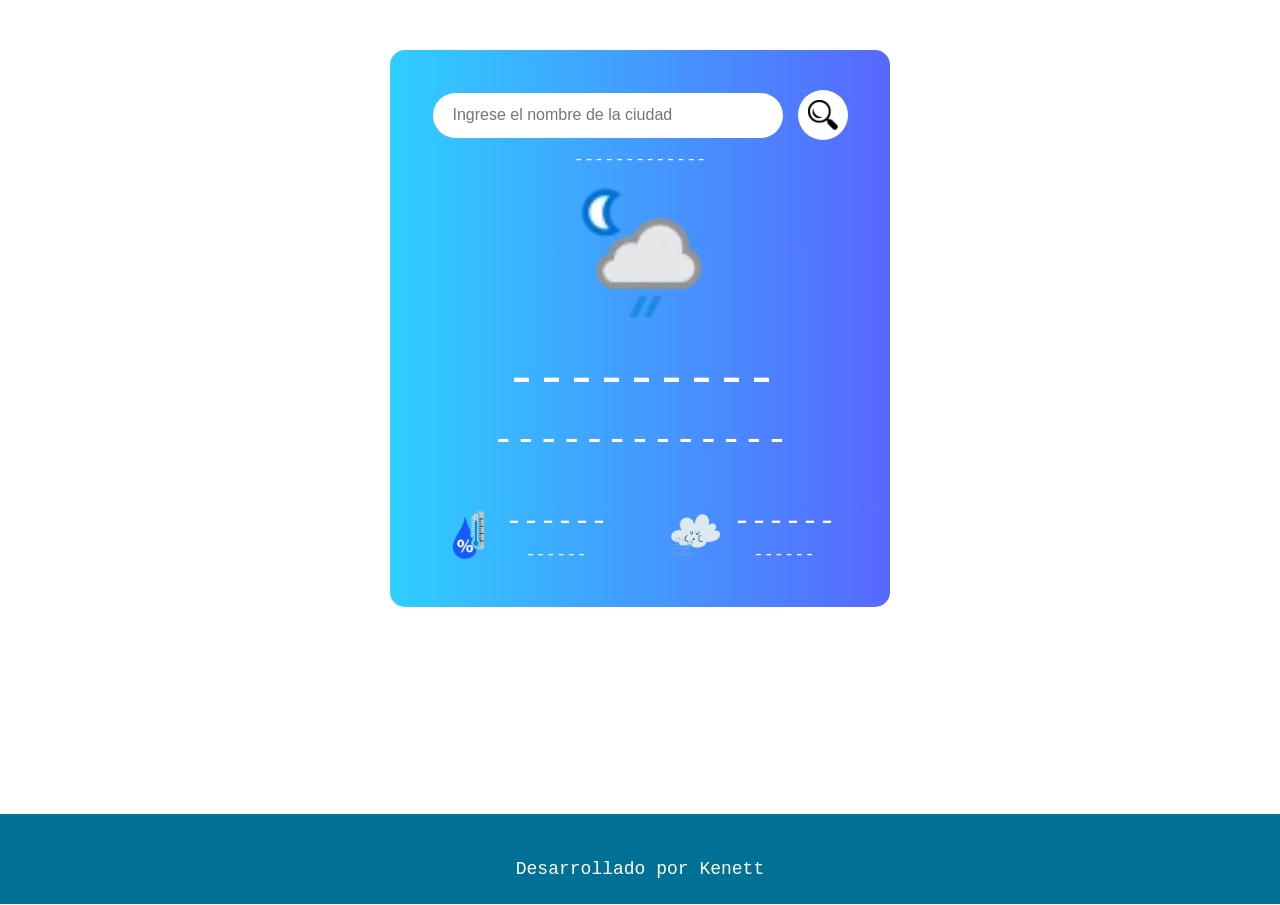
<file: index.html>
<!doctype html>
<html lang="en">
  <head>
    <meta charset="UTF-8" />
    <meta name="viewport" content="width=device-width, initial-scale=1.0" />
    <title>Document</title>
    <link rel="stylesheet" href="index.css" />
  </head>
  <body>
    <main>
      <div class="base">
        <div class="content">
          <form class="form" id="form">
            <input
              class="input"
              type="text"
              id="search"
              placeholder="Ingrese el nombre de la ciudad"
            />
            <div class="content_button">
              <button class="button" id="searchButton" type="submit">
                <img class="image_1" src="./assest/buscar.png" alt="" />
              </button>
            </div>
          </form>
          <div class="box">
            <div>
              <p class="type_time" id="typeTime">-------------</p>
            </div>
            <div class="content_img" id="content_img">
            </div>
            <div class="dat" id="dat">
            </div>
            <div class="content_caracter">
              <div class="caracter">
                <img
                  class="img_caracter"
                  src="./assest/humedad.png"
                  alt=""
                />
                <div class="box_text" id="box_text">
                </div>
              </div>
              <div class="caracter">
                <img
                  class="img_caracter_2"
                  src="./assest/viento.png"
                  alt=""
                />
                <div class="box_text" id="box_text_2">
                </div>
              </div>
            </div>
          </div>
        </div>
      </div>
    </main>
    <footer>
        <a class="footer-link" href="./kenett.html" target="_blank" rel="noopener noreferrer">
          Desarrollado por Kenett
        </a>
    </footer> 
    <script src="index.js"></script>
  </body>
</html>
</file>
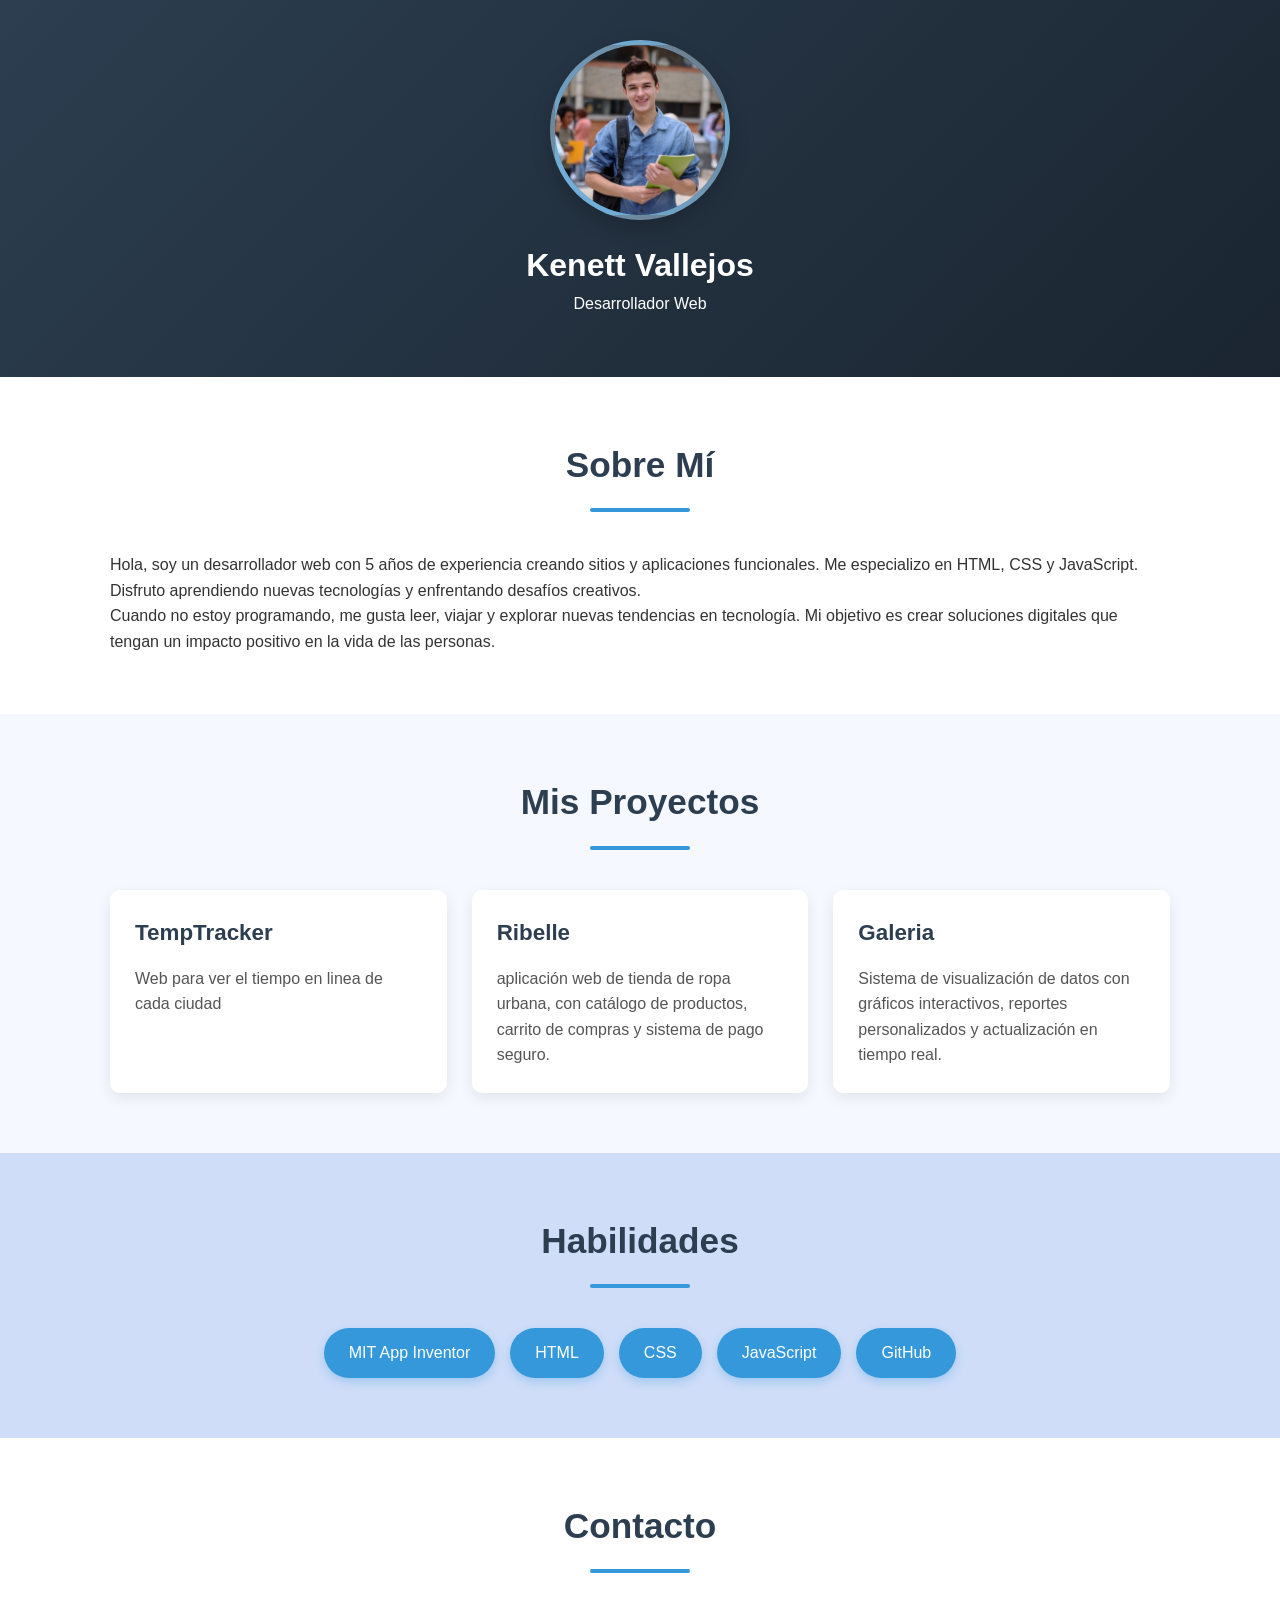
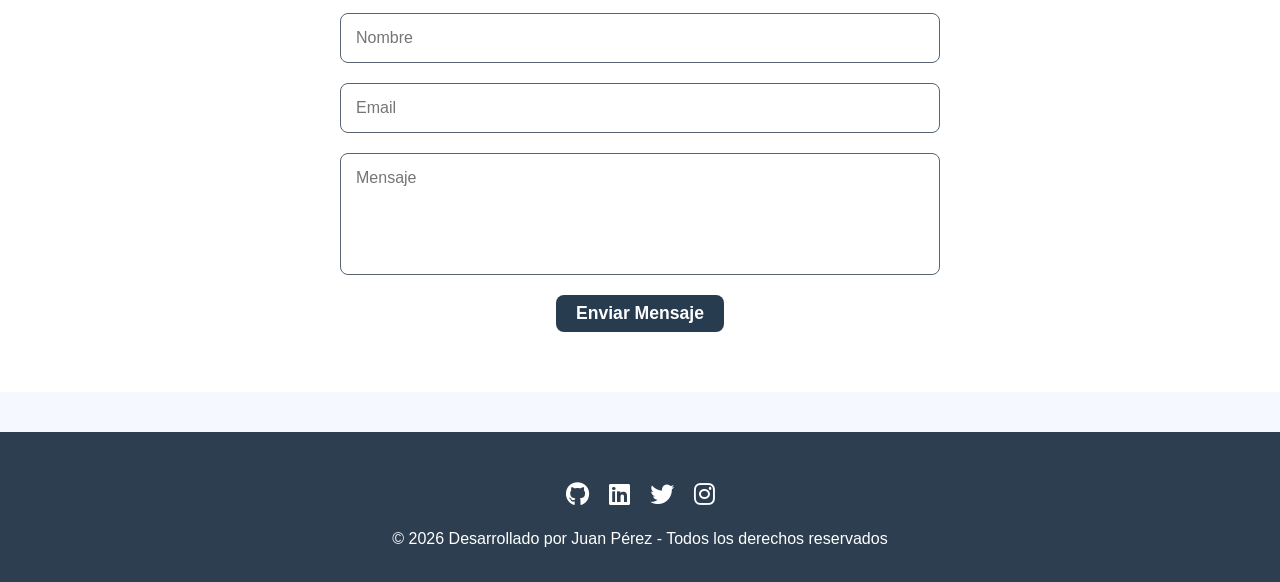
<file: kenett.html>
<html lang="es"><head>
    <meta charset="UTF-8">
    <meta name="viewport" content="width=device-width, initial-scale=1.0">
    <title>Mi Portafolio Web</title>
    <!--para los iconos de redes sociales-->
    <link rel="stylesheet" href="https://cdnjs.cloudflare.com/ajax/libs/font-awesome/6.5.1/css/all.min.css">

    <link rel="stylesheet" href="./estilos.css">
  </head>
  <body>
    <header>
      <div class="contenedor">
        <div class="perfil">
          <div class="contenedorFoto">
            <img src="./assest/foto3.jpg" alt="Juan Perez" class="foto">
          </div>
          <div class="infor">
            <h1>Kenett Vallejos</h1>
            <p>Desarrollador Web</p>
          </div>
        </div>
      </div>
    </header>

    <section id="sobre-mi">
      <div class="contenedor">
        <h2>Sobre Mí</h2>
        <p>
          Hola, soy un desarrollador web con 5 años de experiencia creando
          sitios y aplicaciones funcionales. Me especializo en HTML, CSS y
          JavaScript. Disfruto aprendiendo nuevas tecnologías y enfrentando
          desafíos creativos.
        </p>
        <p>
          Cuando no estoy programando, me gusta leer, viajar y explorar nuevas
          tendencias en tecnología. Mi objetivo es crear soluciones digitales
          que tengan un impacto positivo en la vida de las personas.
        </p>
      </div>
    </section>

    <section id="proyectos">
      <div class="contenedor">
        <h2>Mis Proyectos</h2>
        <a class="proyectos-container" href="./index.html">
          <div class="proyectos-container">
            <div class="proyecto">
              <h3>TempTracker</h3>
              <p>Web para ver el tiempo en linea de cada ciudad</p>
            </div>
        </a>
        <a href="https://ribelle2.netlify.app">
          <div class="proyecto">
            <h3>Ribelle</h3>
            <p>
              aplicación web de tienda de ropa urbana, con catálogo de productos, carrito de compras y sistema de pago seguro.
            </p>
          </div>
        </a> 

          <a href="">
            <div class="proyecto">
              <h3>Galeria</h3>
              <p>
                Sistema de visualización de datos con gráficos interactivos,
                reportes personalizados y actualización en tiempo real.
              </p>
            </div>
          </a>
        </div>
      </div>
    </section>

    <section id="habilidades">
      <div class="contenedor">
        <h2>Habilidades</h2>
        <div class="habilidades-lista">
          <div class="habilidad">MIT App Inventor</div>
          <div class="habilidad">HTML</div>
          <div class="habilidad">CSS</div>
          <div class="habilidad">JavaScript</div>

          <div class="habilidad">GitHub</div>
        </div>
      </div>
    </section>

    <section id="contacto">
      <div class="contenedor">
        <h2>Contacto</h2>
        <form>
          <div class="form-group">
            <input type="text" placeholder="Nombre" required="">
          </div>
          <div class="form-group">
            <input type="email" placeholder="Email" required="">
          </div>
          <div class="form-group">
            <textarea placeholder="Mensaje" rows="5" required=""></textarea>
          </div>
          <button onclick="pop_up('Mensaje enviado correctamante')">
            Enviar Mensaje
          </button>
        </form>
      </div>
    </section>

    <footer>
      <div class="contenedor">
        <div class="enlaces">
          <a href="#"><i class="fab fa-github"></i></a>
          <a href="#"><i class="fab fa-linkedin"></i></a>
          <a href="#"><i class="fab fa-twitter"></i></a>
          <a href="#"><i class="fab fa-instagram"></i></a>
        </div>
        <p>
          © 2026 Desarrollado por Juan Pérez - Todos los derechos
          reservados
        </p>
      </div>
    </footer>
  </body>
</html>
</file>
<file: index.css>
* {
    box-sizing: border-box;
    margin: 0;
    padding: 0;
}

main{
    height: 90.4vh;
}

.base{
    display: flex;
    justify-content: center;
    padding-top: 50px;
}

.content {
    display: flex;
    flex-direction: column;
    align-items: center;
    gap: 10px;
    width: 500px;
    min-height: 550px;
    padding: 40px 20px;
    border-radius: 15px;
    background: linear-gradient(to right, #2fceff, #5768ff);
}

.form {
    display: flex;
    flex-direction: row;
    gap: 15px;
    width: 100%;
    align-items: center;
    justify-content: center;
}

.input {
    width: 100%;
    max-width: 350px;
    padding: 10px 20px;
    border: none;
    border-radius: 35px;
    font-size: 16px;
    outline: none;
}

#search {
    width: 100%;
    height: 45px;
}

.content_button {
    display: flex;
    align-items: center;
    justify-content: center;
    flex-shrink: 0;
    width: 50px;
    height: 50px;
    border-radius: 50%;
    padding: 3px;
    background-color: white;
}

.button {
    width: 30px;
    height: 30px;
    padding: 0;
    border: none;
    background: transparent;
    cursor: pointer;
}

.image_1 {
    width: 100%;
    height: 100%;
    cursor: pointer;
    object-fit: contain;
    border: none;
    background-color: white;
    user-select: none;
    -webkit-user-drag: none;
    pointer-events: none;
}

img {
    user-select: none;
    -webkit-user-drag: none;
}

.box {
    width: 100%;
    display: flex;
    flex-direction: column;
    justify-content: center;
    align-items: center;
    gap: 10px;
    color: white;
    font-family: monospace;
    font-size: 17px;
    font-weight: 500;
    text-align: center;
}

.content_img {
    width: 150px;
    height: 150px;
}

.img_2 {
    width: 100%;
    height: 100%;
    object-fit: contain;
}

.dat {
    display: flex;
    flex-direction: column;
    gap: 7px;
    margin-top: 10px;
}

.text_dat {
    text-align: center;
    font-size: 38px;
    margin: 0;
    word-break: break-word;
}

.text_dat:first-child {
    font-size: 55px;
    font-weight: 500;
    letter-spacing: -3px;
}

.content_caracter {
    width: 100%;
    display: flex;
    flex-direction: row;
    justify-content: center;
    align-items: center;
    gap: 60px;
    margin-top: 30px;
}

.caracter {
    display: flex;
    flex-direction: row;
    gap: 10px;
    box-sizing: border-box;
    min-width: 120px;
    justify-content: center;
    align-items: center;
}

.img_caracter,
.img_caracter_2 {
    width: 50px;
    height: 50px;
    object-fit: contain;
}

.box_text {
    display: flex;
    flex-direction: column;
}

.caracter_text {
    display: inline-block;
    width: auto;
    min-width: 80px;
    margin: 3px;
    box-sizing: border-box;
}

.caracter_text:first-child {
    font-size: 30px;
    font-weight: 500;
    letter-spacing: -1px;
}

footer {
    width: 100%;
    display: flex;
    justify-content: center;
    background-color: #007194;
    padding: 25px;
    font-family: monospace;
}

.footer-link {
    color: white;
    text-decoration: none;
    font-size: 18px;
    margin-top: 20px;
    justify-content: center;
    align-items: center;
    text-align: center;
}

@media (max-width: 700px) {

    .content {
        width: calc(100% - 20px);
        max-width: 500px;
        margin: 20px auto;
        padding: 30px 20px;
    }

    .form {
        gap: 10px;
    }

    .input {
        max-width: none;
    }

    .type_time {
        margin-top: 10px;
    }

    .content_caracter {
        gap: 30px;
    }
}

@media (max-width: 480px) {

    .content {
        width: calc(100% - 20px);
        margin: 10px auto;
        padding: 25px 15px;
        border-radius: 12px;
    }

    .form {
        width: 100%;
        flex-direction: row;
        gap: 8px;
    }

    #search {
        width: 100%;
        height: 45px;
        font-size: 15px;
    }

    .input {
        padding: 10px 15px;
    }

    .content_button {
        width: 45px;
        height: 45px;
    }

    .button {
        width: 25px;
        height: 25px;
    }

    .type_time {
        margin-top: 10px;
    }

    .box {
        width: 100%;
    }

    .content_img {
        width: 130px;
        height: 130px;
    }

    .text_dat {
        font-size: 30px;
    }

    .text_dat:first-child {
        font-size: 45px;
        letter-spacing: -2px;
    }

    .content_caracter {
        flex-direction: row;
        justify-content: space-around;
        gap: 10px;
        margin-top: 20px;
    }

    .caracter {
        min-width: 0;
        width: 45%;
        gap: 6px;
    }

    .img_caracter,
    .img_caracter_2 {
        width: 40px;
        height: 40px;
    }

    .caracter_text {
        min-width: 60px;
        margin: 2px;
        font-size: 14px;
    }

    .caracter_text:first-child {
        font-size: 22px;
    }
}

@media (max-width: 360px) {

    .content {
        width: calc(100% - 20px);
        margin: 10px auto;
        padding: 20px 10px;
    }

    .form {
        gap: 5px;
    }

    #search {
        font-size: 14px;
    }

    .content_button {
        width: 40px;
        height: 40px;
    }

    .button {
        width: 22px;
        height: 22px;
    }

    .type_time {
        margin-top: 10px;
    }

    .content_img {
        width: 110px;
        height: 110px;
    }

    .text_dat:first-child {
        font-size: 38px;
    }

    .content_caracter {
        gap: 5px;
    }

    .img_caracter,
    .img_caracter_2 {
        width: 35px;
        height: 35px;
    }

    .caracter_text:first-child {
        font-size: 19px;
    }
}
</file>
<file: estilos.css>
/* Estilos generales */
        * {
            margin: 0;
            padding: 0;
            box-sizing: border-box;
            font-family: 'Segoe UI', Tahoma, Geneva, Verdana, sans-serif;
        }
        
        body {
            background-color: #f5f8ff;
            color: #333;
            line-height: 1.6;
        }
        
        .contenedor {
            max-width: 1100px;
            margin: 0 auto;
            padding: 0 20px;
        }
        
        /* Encabezado */
        header {
            background: linear-gradient(135deg, #2c3e50 0%, #1a2530 100%);
            color: white;
            padding: 40px 0;
            text-align: center;
            position: relative;
            overflow: hidden;
        }
        
        

        .foto {
        width: 100%;
        height: 100%;
        object-fit: cover;
                }
        
        /* Perfil con foto */
        .perfil {
            display: flex;
            flex-direction: column;
            align-items: center;
            margin-bottom: 20px;
        }
        
        .contenedorFoto {
            width: 180px;
            height: 180px;
            border-radius: 50%;
            overflow: hidden;
            border: 5px solid rgba(255, 255, 255, 0.3);
            box-shadow: 0 8px 20px rgba(0, 0, 0, 0.2);
            margin-bottom: 20px;
            background: linear-gradient(45deg, #3498db, #2c3e50);
            display: flex;
            align-items: center;
            justify-content: center;
            color: white;
            font-size: 5rem;
        }
        
        .profile-info {
            text-align: center;
        }
        
        .profile-info h1 {
            font-size: 2.5rem;
            margin-bottom: 10px;
        }
        
        .profile-info p {
            font-size: 1.2rem;
            opacity: 0.9;
        }
        
        /* Secciones */
        section {
            padding: 60px 0;
        }
        
        h2 {
            text-align: center;
            margin-bottom: 40px;
            color: #2c3e50;
            font-size: 2.2rem;
            position: relative;
        }
        /*rayita despues del titulo*/
        h2::after {
            content: '';
            display: block;
            width: 100px;
            height: 4px;
            background: #3498db;
            margin: 15px auto;
            border-radius: 2px;
        }
        
        /* Sobre mí */
        #sobre-mi {
            background-color: white;
        }
        
        /* Proyectos */
        .proyectos-container {
            display: grid;
            grid-template-columns: repeat(auto-fit, minmax(300px, 1fr));
            gap: 25px;
        }

        a{
            text-decoration: none;
        }
        
        .proyecto {
            background: white;
            padding: 25px;
            border-radius: 10px;
            box-shadow: 0 5px 15px rgba(0,0,0,0.08);
            transition: transform 0.3s ease, box-shadow 0.3s ease;
        }
        
        .proyecto:hover {
            transform: translateY(-5px);
            box-shadow: 0 10px 25px rgba(0,0,0,0.15);
        }
        
        .proyecto h3 {
            color: #2c3e50;
            margin-bottom: 15px;
            font-size: 1.4rem;
        }
        
        .proyecto p {
            color: #555;
        }
        
        /* Habilidades */
        #habilidades {
            background-color: #cfddf8;
        }
        
        .habilidades-lista {
            display: flex;
            flex-wrap: wrap;/*Hace que los elementos se ajusten en varias filas si no caben en una sola línea.*/
            justify-content: center;
            gap: 15px;
            /*Añade un espacio uniforme de 15 píxeles entre cada ítem*/
        }
        
        .habilidad {
            background: #3498db;
            color: white;
            padding: 12px 25px;
            border-radius: 30px;
            display: flex;
            align-items: center;
            gap: 8px;
            font-weight: 500;
            box-shadow: 0 4px 10px rgba(52, 152, 219, 0.3);
        }
        
        /* Contacto */
        #contacto {
            background-color: white;
        }
        
        form {
            max-width: 600px;
            margin: 0 auto;
        }
        
        .form-group {
            margin-bottom: 20px;
        }
        
        input, textarea {
            width: 100%;
            padding: 15px;
            border: 1px solid #586471;
            border-radius: 8px;
            font-size: 1rem;
            transition: border-color 0.3s;
            resize: none;
        }
        
        input:focus, textarea:focus {
            outline: none;
            border-color: #3498db;
            box-shadow: 0 0 0 3px rgba(52, 152, 219, 0.2);
        }
        
        button {
        background: #283c50;       /* Color de fondo azul oscuro */
        color: white;              /* Texto en blanco */
         border: none;              /* Sin borde */
        padding: 8px 20px;        /* Espaciado interno (alto y ancho) */
        border-radius: 8px;        /* Bordes redondeados */
        cursor: pointer;           /* Cambia el cursor a "mano" */
        font-size: 1.1rem;         /* Tamaño de fuente */
        font-weight: 600;          /* Texto más grueso */
        transition: background 0.3s, transform 0.2s; /* Animación suave */
        display: block;            /* Ocupa todo el ancho disponible */
        margin: 0 auto;            /* Centrado horizontal */
        }
        
        button:hover {
            background: #3498db; /* Cambia el color suavemente */
            transform: translateY(-2px);/*se mueve*/
            /*transform: scale(1.05); /* Se agranda un poquito */
        }
        
        /* Pie de página */
        footer {
            background: #2c3e50;
            color: white;
            text-align: center;
            padding: 30px 0;
            margin-top: 40px;
        }
        
        .enlaces {
            display: flex;
            justify-content: center;
            gap: 20px;
            margin: 20px 0;
        }
        
        .enlaces a {
            color: white;
            font-size: 1.5rem;
            transition: color 0.3s;
            text-decoration: none;
        }
        
        .enlaces a:hover {
            color: #3498db;
        }
        
        /* Responsive */
        @media (max-width: 768px) {
            .profile-info h1 {
                font-size: 2rem;
            }
            
            .photo-container {
                width: 150px;
                height: 150px;
                font-size: 4rem;
            }
            
            section {
                padding: 40px 0;
            }
        }
</file>
